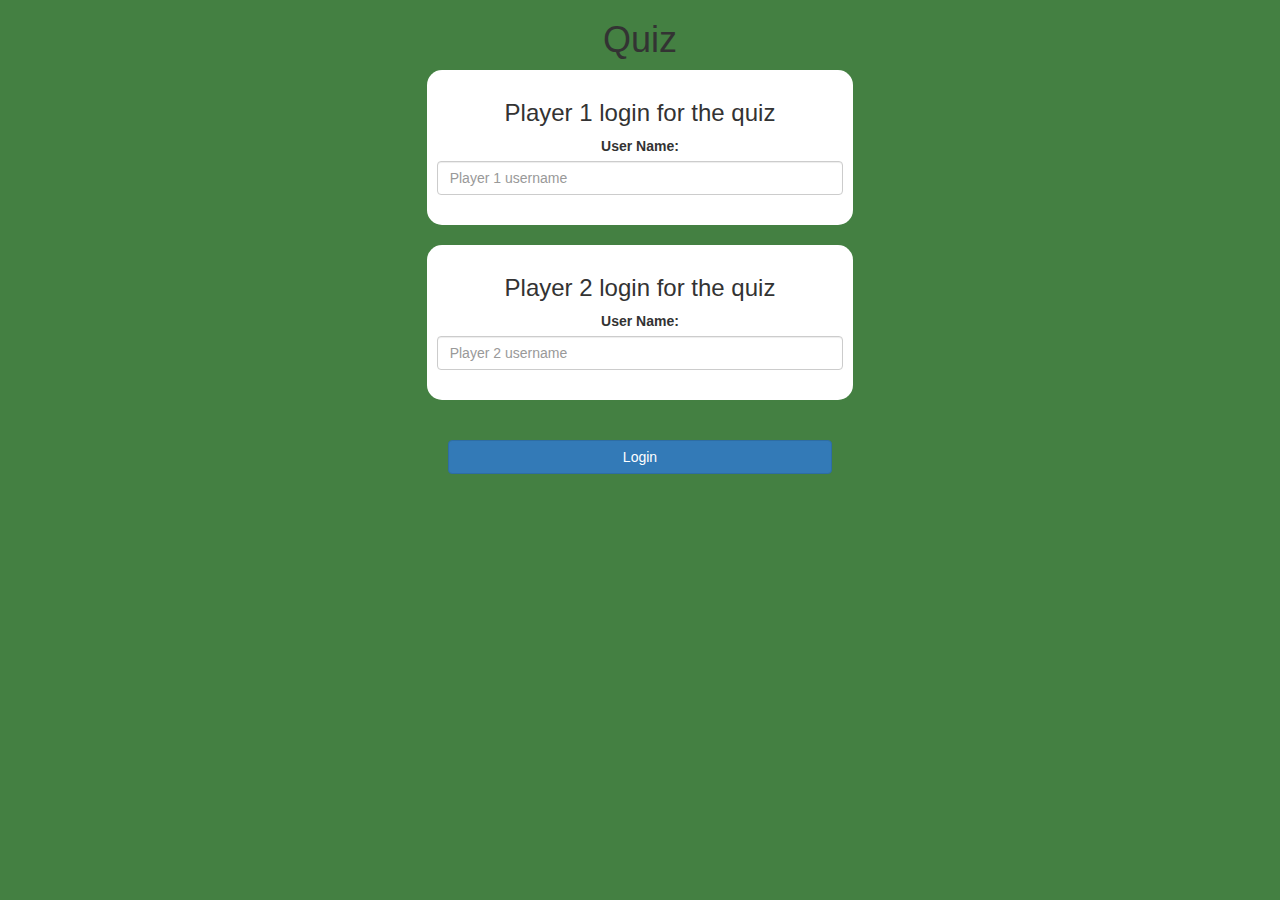
<file: index.html>
<!DOCTYPE html>
<html>
<head>
	<title>Maths Quiz</title>

<meta name="viewport" content="width=device-width, initial-scale=1">
<link rel="stylesheet" href="https://maxcdn.bootstrapcdn.com/bootstrap/3.4.0/css/bootstrap.min.css">
<script src="https://ajax.googleapis.com/ajax/libs/jquery/3.4.1/jquery.min.js"></script>
<script src="https://maxcdn.bootstrapcdn.com/bootstrap/3.4.0/js/bootstrap.min.js"></script>

<link rel="stylesheet" type="text/css" href="style.css">

<script src="quiz_game_login.js"></script>
</head>
<body>
	<center>
		<h1>Quiz</h1>
		<div class="col-lg-4 col-sm-8 col-xs-11 login_div1">
			<h3>Player 1 login for the quiz</h3>
			<label>User Name: </label>
			<input type="text" id="player1_name_input" class="form-control" placeholder="Player 1 username">
			<br>
		</div>
		<br>

		<div class="col-lg-4 col-sm-8 col-xs-11 login_div1">
			<h3>Player 2 login for the quiz</h3>
			<label>User Name: </label>
			<input type="text" id="player2_name_input" class="form-control" placeholder="Player 2 username">
			<br>
		</div>
		<br>
		<br>
		<button style="width:30%" class="btn btn-primary" onclick="addUser()">Login</button>


	</center>
</body>
</html>
</file>
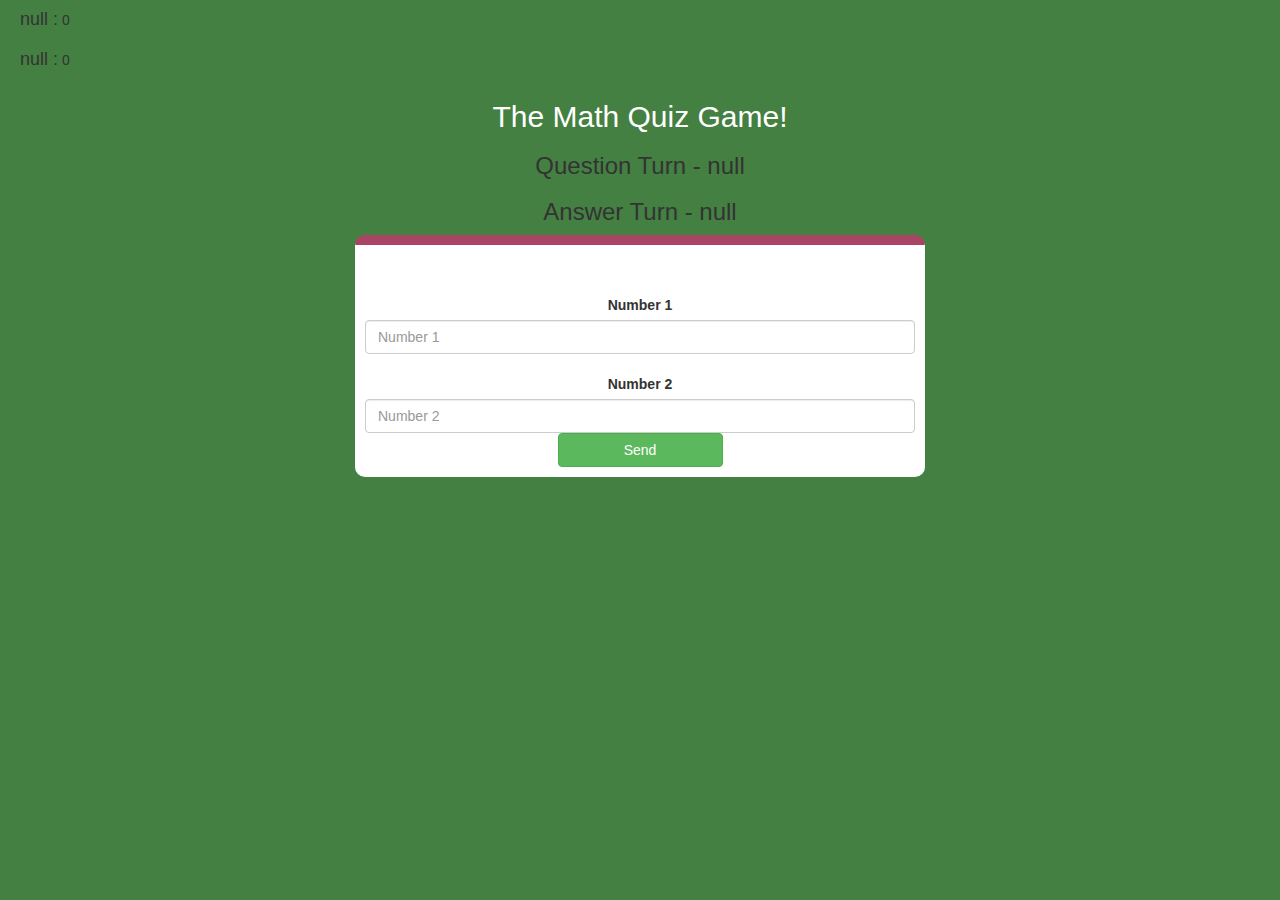
<file: quiz_game_page.html>
<!DOCTYPE html>
<html>
<head>
	<title>Math Quiz</title>

<meta name="viewport" content="width=device-width, initial-scale=1">
<link rel="stylesheet" href="https://maxcdn.bootstrapcdn.com/bootstrap/3.4.0/css/bootstrap.min.css">
<script src="https://ajax.googleapis.com/ajax/libs/jquery/3.4.1/jquery.min.js"></script>
<script src="https://maxcdn.bootstrapcdn.com/bootstrap/3.4.0/js/bootstrap.min.js"></script>

<link rel="stylesheet" type="text/css" href="style.css">
</head>
<body>

<h4 id="player1_name"></h4> <span id="player1_score"></span>
<br>
<h4 id="player2_name"></h4> <span id="player2_score"></span>

<div class="container">
	<center>
		<h2 style="color: white;">The Math Quiz Game!</h2>
		<h3 id="player_question"></h3>
		<h3 id="player_anwser"></h3>
		<div id="output" class="col-lg-6">
          <center>
		<br>
		<br>

		<label>Number 1</label>
		<input type="text" id="number1" class="form-control" placeholder="Number 1">
		<br>

        <label>Number 2</label>
		<input type="text" id="number2" class="form-control" placeholder="Number 2">
		<button onclick="send()" class="btn btn-success" style="width: 30%">Send</button>  
        </center>
        </div>

	</center>
</div>

<script src="quiz_game_page.js"></script>
</body>
</html>
</file>
<file: style.css>
body
{
	background: rgb(68, 128, 66);
}

	.login_div1 , .login_div2
	{
		background: white;
		padding: 10px;
		float: none;
		border-radius: 15px;
	}


#player1_name , #player2_name
{
	display: inline-block;
	margin-left: 20px;
}
#word
{
	width: 60%;
}
#word_display
{
	letter-spacing: 5px;
}
#output
{
background: white;
border-radius: 10px;
border-top: 10px solid #AA4465;
padding: 10px;
float: none;
text-align: left;
}
</file>
